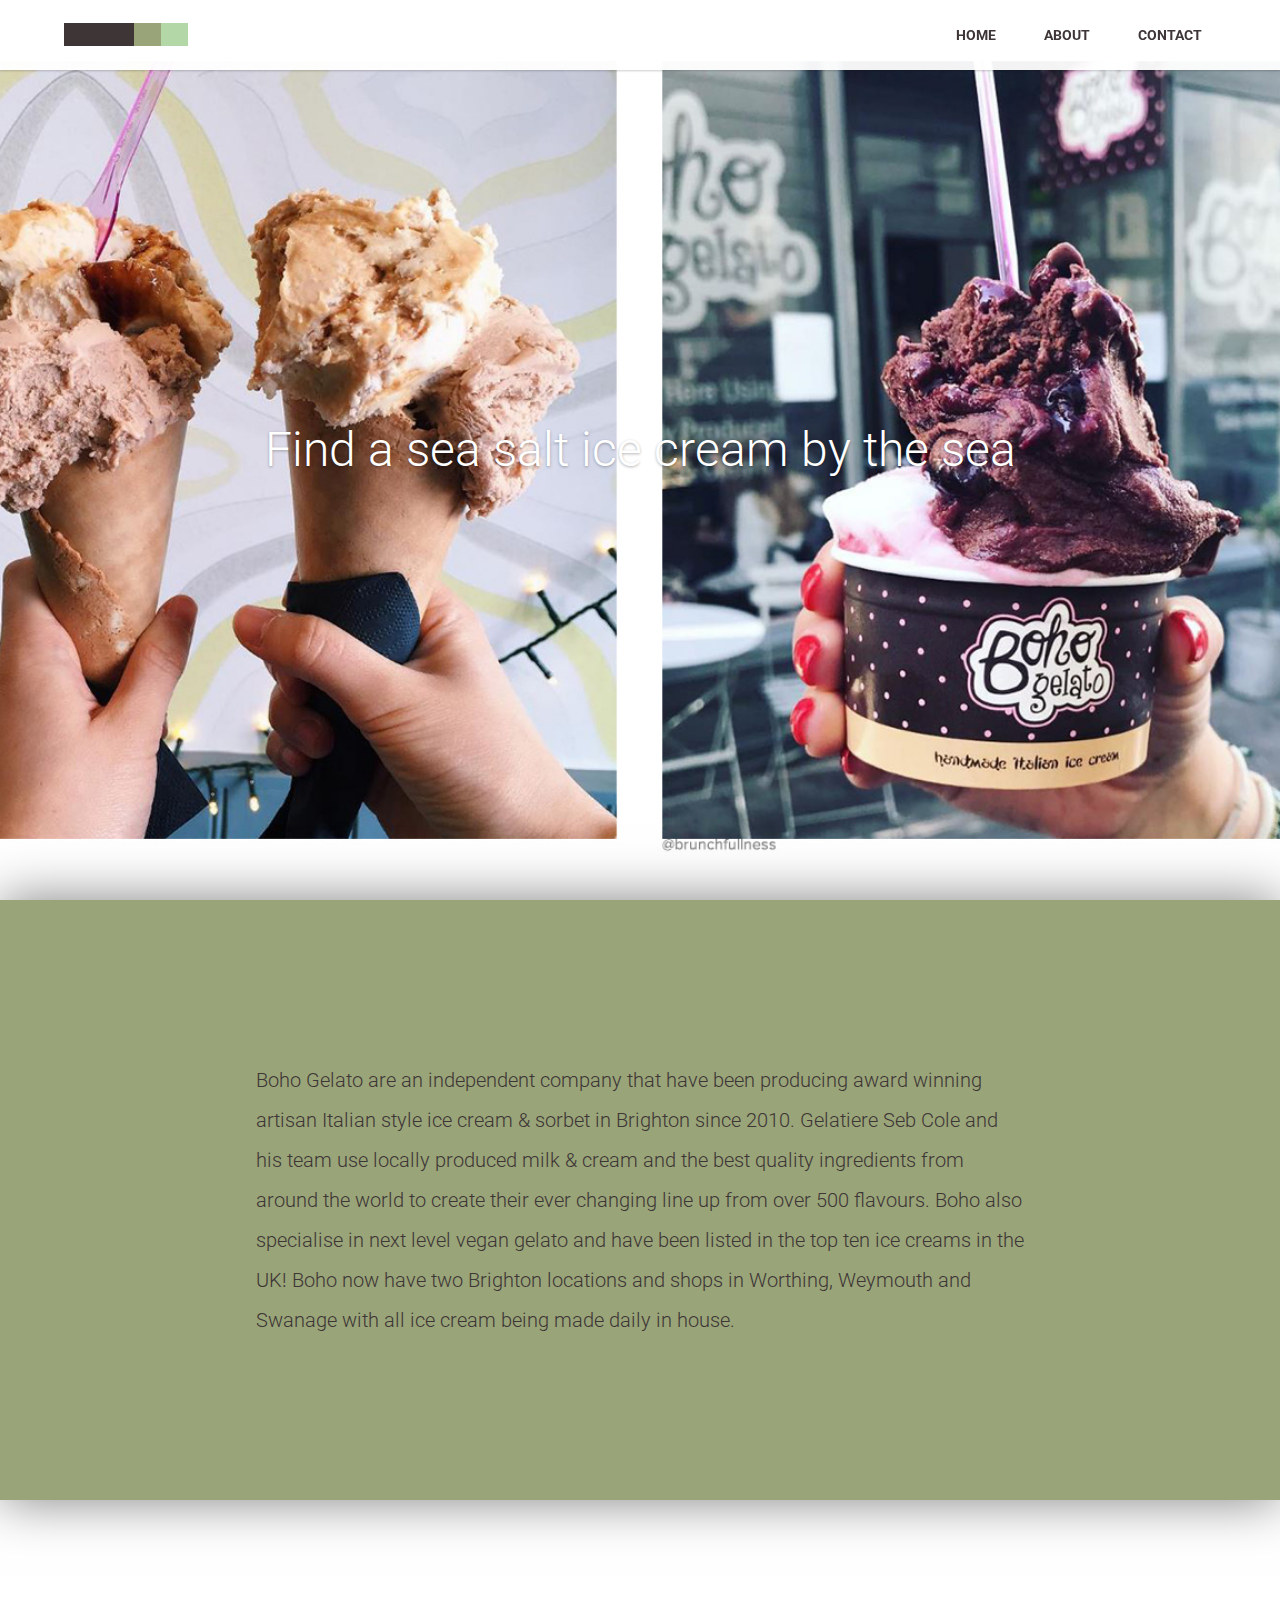
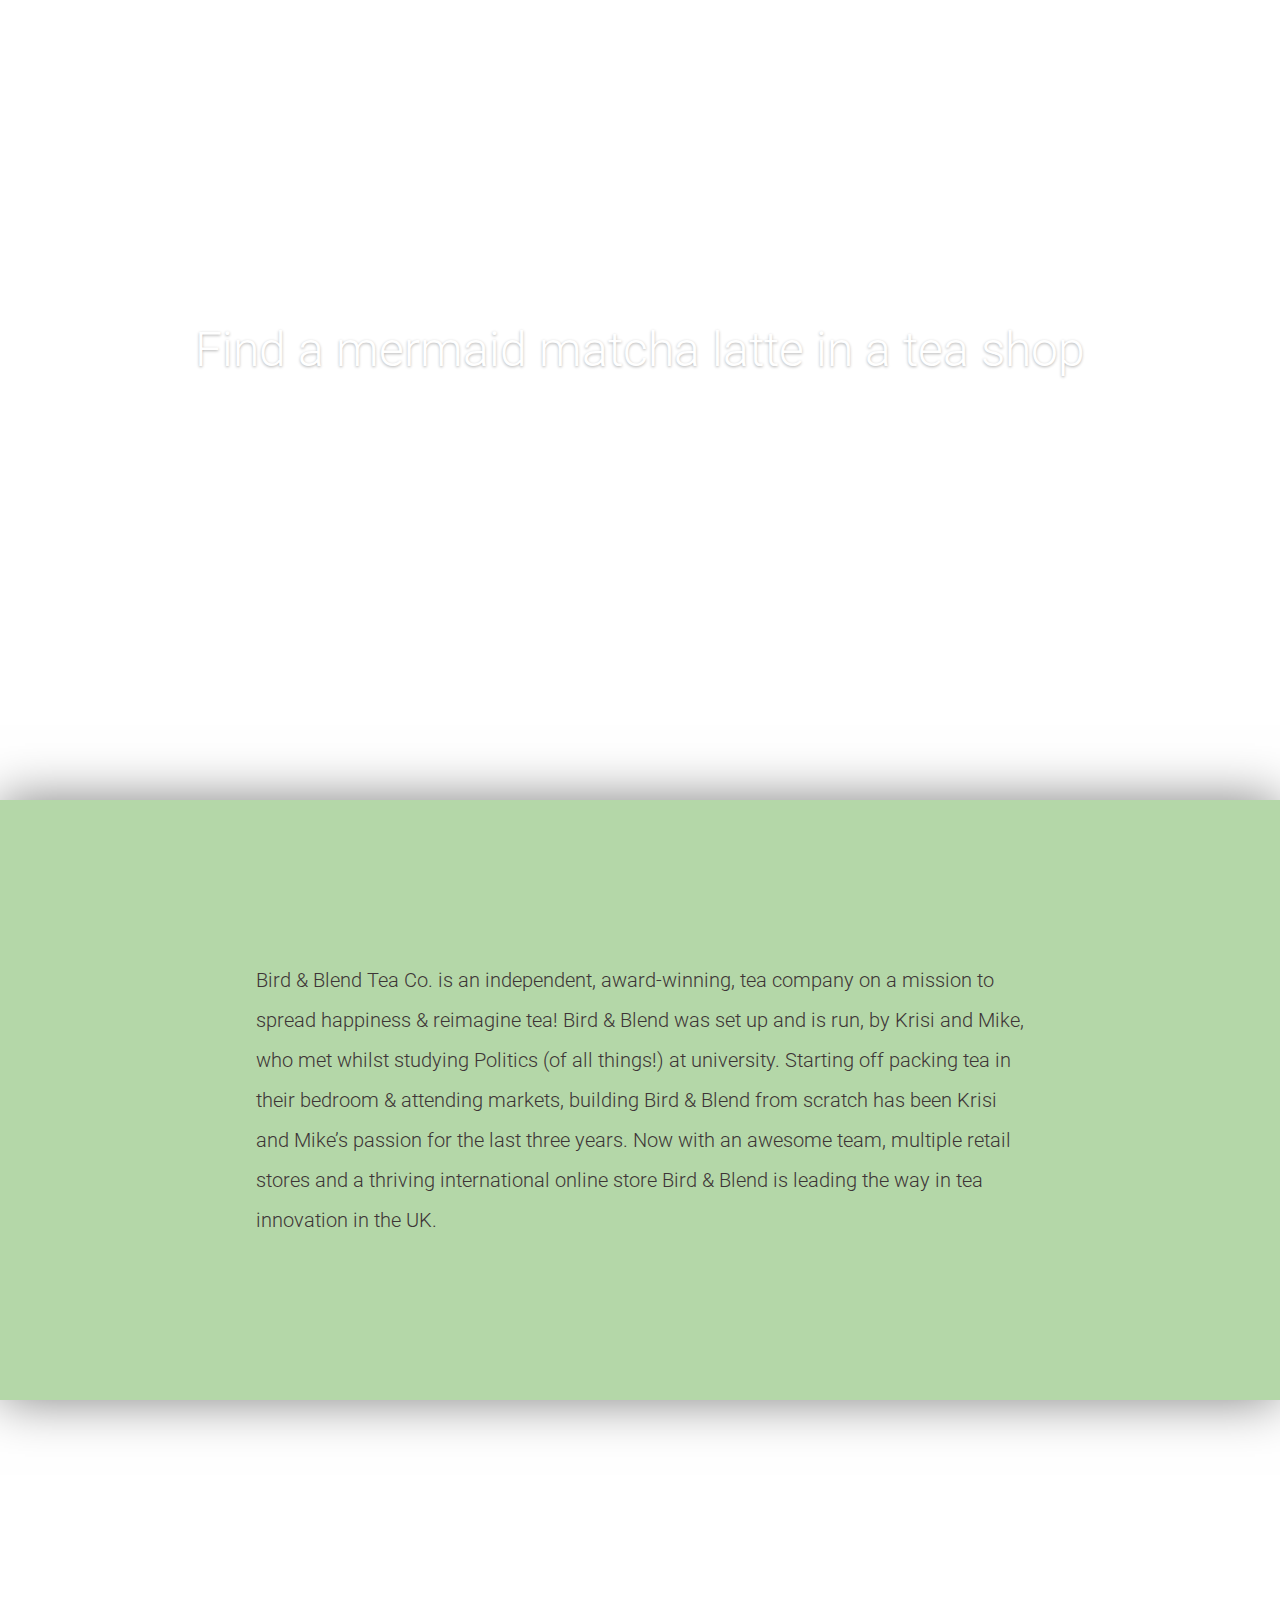
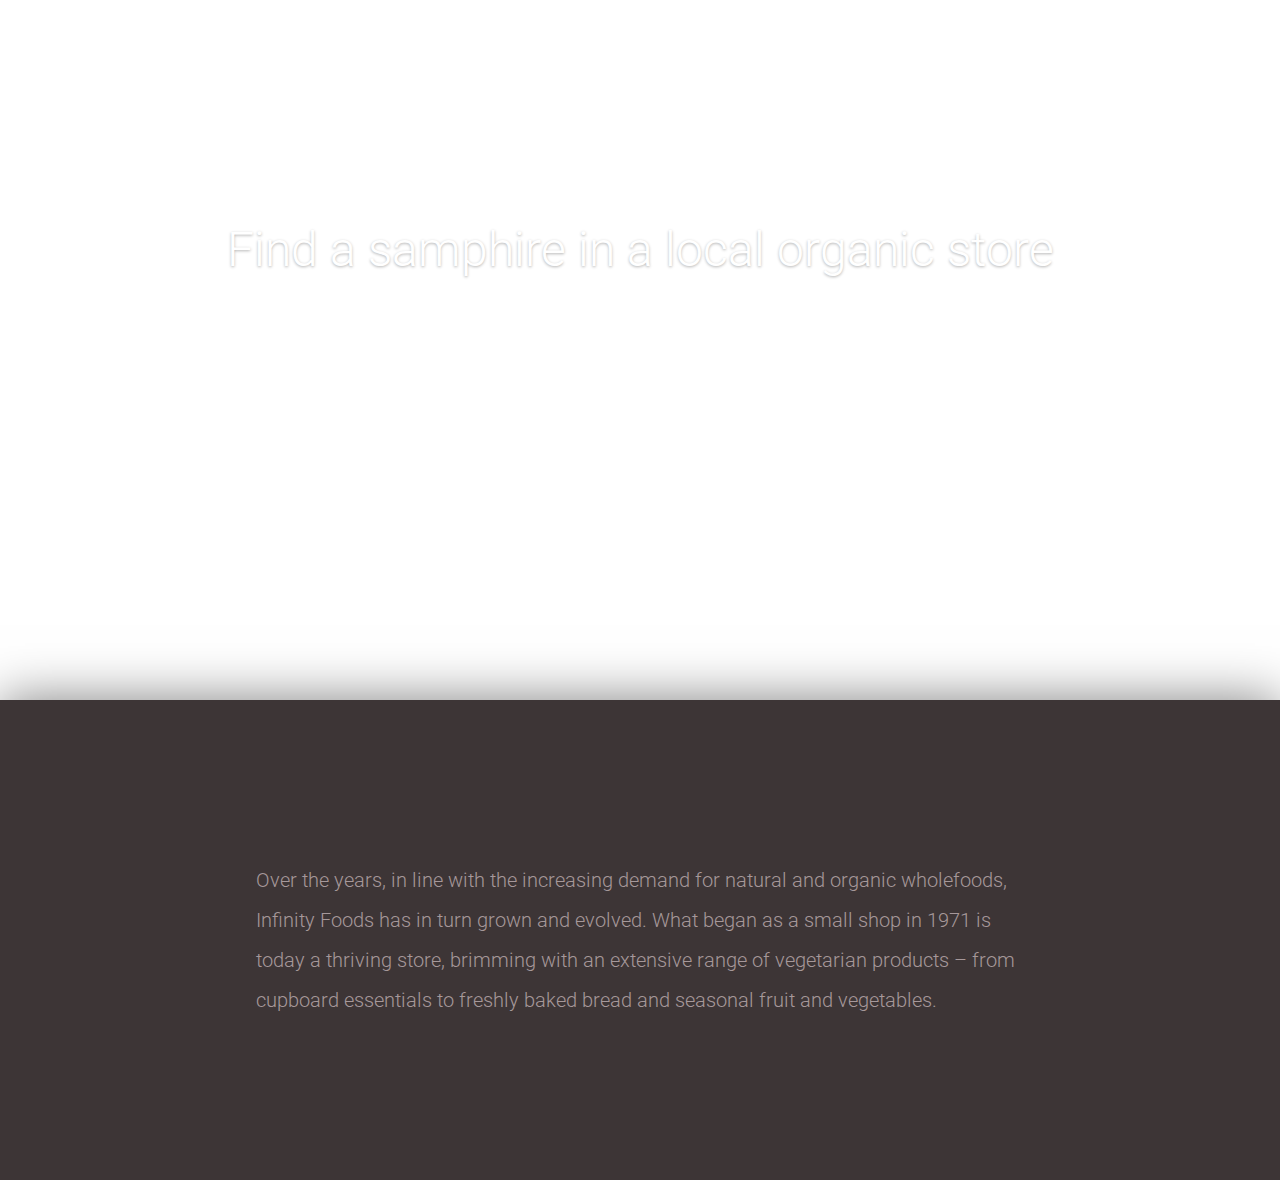
<file: smell of sea page/index.html>
<!doctype html>
<html lang="en" class="no-js">
<head>
	<meta charset="UTF-8">
	<meta name="viewport" content="width=device-width, initial-scale=1">

	<link href='https://fonts.googleapis.com/css?family=Roboto:400,700,300' rel='stylesheet' type='text/css'>

	<link rel="stylesheet" href="css/reset.css"> <!-- CSS reset -->
	<link rel="stylesheet" href="css/style.css"> <!-- Resource style -->
	<link rel="stylesheet" href="css/demo.css"> <!-- Demo style -->

	<title>Smell of the Sea</title>
</head>
<body>
	<header class="cd-main-header">
		<div class="cd-main-header__logo"><a href="#0"><img src="img/cd-logo.svg" alt="Logo"></a></div>

		<nav class="cd-main-nav js-main-nav">
			<ul class="cd-main-nav__list">
				<!-- inser more links here -->
				<li><a href="#0">Home</a></li>
				<li><a href="#0">About</a></li>
				<li><a href="#0">Contact</a></li>
			</ul>
		</nav> <!-- cd-main-nav -->
	</header>

	<main>
		<div class="cd-fixed-bg cd-fixed-bg--1">
			<div class="cd-fixed-bg__content">
				<h1>Find a sea salt ice cream by the sea</h1>
			</div>
		</div> <!-- cd-fixed-bg -->

		<div class="cd-scrolling-bg cd-scrolling-bg--color-2">
			<div class="cd-scrolling-bg__content">
				<p>
					Boho Gelato are an independent company that have been producing award winning artisan Italian style ice cream & sorbet in Brighton since 2010. Gelatiere Seb Cole and his team use locally produced milk & cream and the best quality ingredients from around the world to create their ever changing line up from over 500 flavours. Boho also specialise in next level vegan gelato and have been listed in the top ten ice creams in the UK! Boho now have two Brighton locations and shops in Worthing, Weymouth and Swanage with all ice cream being made daily in house.
				</p>
			</div> <!-- cd-scrolling-bg__content -->
		</div> <!-- cd-scrolling-bg -->

		<div class="cd-fixed-bg cd-fixed-bg--2">
			<h2>Find a mermaid matcha latte in a tea shop</h2>
		</div> <!-- cd-fixed-bg -->

		<div class="cd-scrolling-bg cd-scrolling-bg--color-3">
			<div class="cd-scrolling-bg__content">
				<p>
					Bird & Blend Tea Co. is an independent, award-winning, tea company on a mission to spread happiness & reimagine tea! Bird & Blend was set up and is run, by Krisi and Mike, who met whilst studying Politics (of all things!) at university. Starting off packing tea in their bedroom & attending markets, building Bird & Blend from scratch has been Krisi and Mike’s passion for the last three years. Now with an awesome team, multiple retail stores and a thriving international online store Bird & Blend is leading the way in tea innovation in the UK.
				</p>
			</div> <!-- cd-scrolling-bg__content -->
		</div> <!-- cd-scrolling-bg -->

		<div class="cd-fixed-bg cd-fixed-bg--3">
			<h2>Find a samphire in a local organic store</h2>
		</div> <!-- cd-fixed-bg -->

		<div class="cd-scrolling-bg cd-scrolling-bg--color-1">
			<div class="cd-scrolling-bg__content">
				<p>
					Over the years, in line with the increasing demand for natural and organic wholefoods, Infinity Foods has in turn grown and evolved. What began as a small shop in 1971 is today a thriving store, brimming with an extensive range of vegetarian products – from cupboard essentials to freshly baked bread and seasonal fruit and vegetables.
				</p>
			</div> <!-- cd-scrolling-bg__content -->
		</div> <!-- cd-scrolling-bg -->
<!-- cd-fixed-bg -->
	</main>
<script src="js/main.js"></script> <!-- Resource JavaScript -->
</body>
</html>
</file>
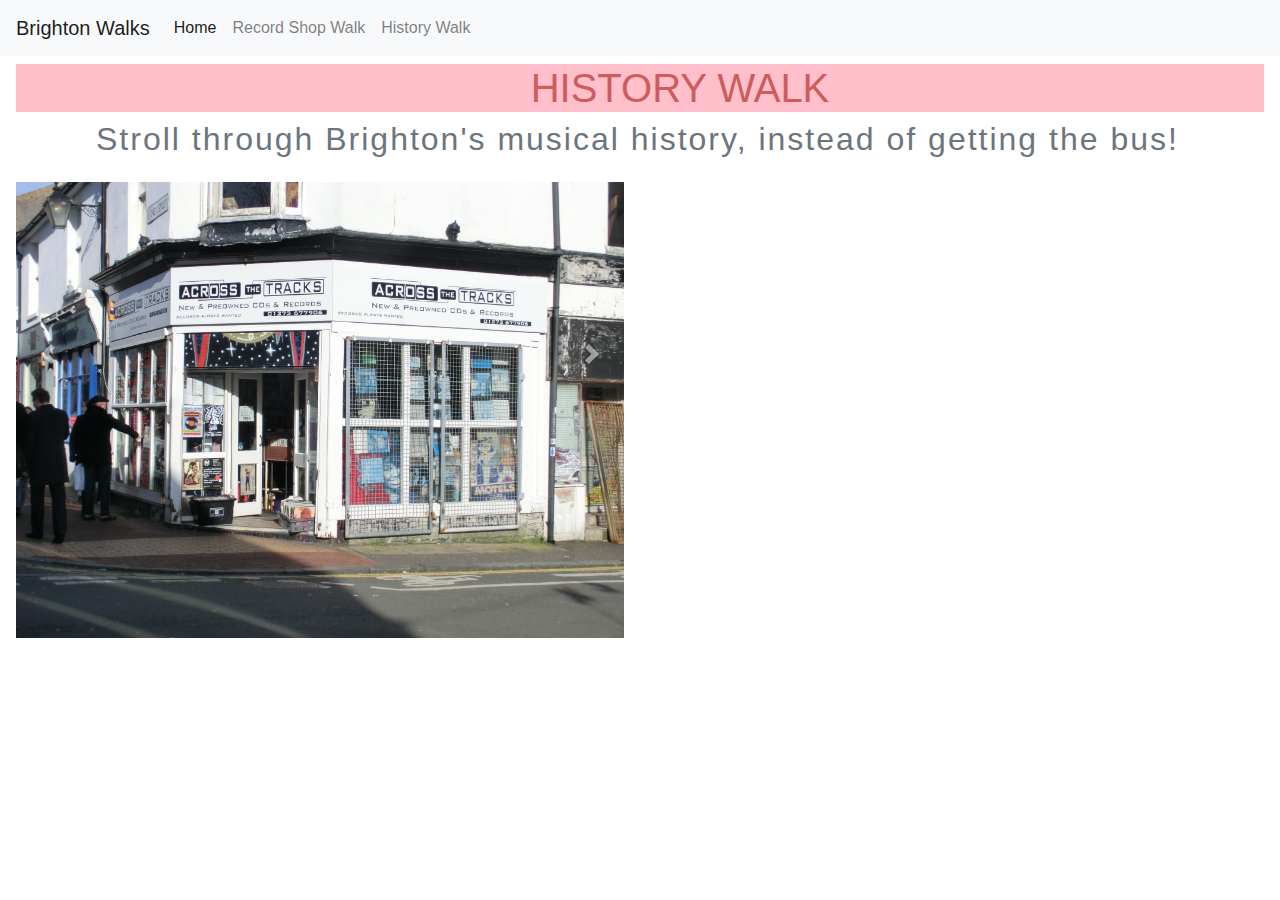
<file: history.html>
<!DOCTYPE html>
<html lang="en">
<head>

   <!-- Required meta tags -->
   <meta charset="utf-8">
   <meta name="viewport" content="width=device-width, initial-scale=1, shrink-to-fit=no">

   <!-- Bootstrap CSS -->
   <link rel="stylesheet" href="https://stackpath.bootstrapcdn.com/bootstrap/4.3.1/css/bootstrap.min.css" integrity="sha384-ggOyR0iXCbMQv3Xipma34MD+dH/1fQ784/j6cY/iJTQUOhcWr7x9JvoRxT2MZw1T" crossorigin="anonymous">
   <link rel="stylesheet" type="text/css" href="css/styles.css">

 <title> History Walk</title>
</head>

<body>
 <nav class="navbar navbar-expand-lg navbar-light bg-light">
   <a class="navbar-brand" href="#">Brighton Walks</a>
   <button class="navbar-toggler" type="button" data-toggle="collapse" data-target="#navbarNav" aria-controls="navbarNav" aria-expanded="false" aria-label="Toggle navigation">
     <span class="navbar-toggler-icon"></span>
   </button>
   <div class="collapse navbar-collapse" id="navbarNav">
     <ul class="navbar-nav">
       <li class="nav-item active">
         <a class="nav-link" href="file:///Users/rosiebrammer/Documents/Coding_Course/Project/group_project/group_project-master/main%20page/main%20page.html">Home </a>
       </li>
       <li class="nav-item">
         <a class="nav-link" href="recordshop.html">Record Shop Walk</a>
       </li>
       <li class="nav-item">
         <a class="nav-link" href="history.html">History Walk<span class="sr-only">(current)</span></a>
       </li>
       <li class="nav-item">
         <a class="nav-link disabled" href="#" tabindex="-1" aria-disabled="true"</a>
       </li>
     </ul>
   </div>
 </nav>

 <h1> History Walk</h1>
 <h2> Stroll through Brighton's musical history, instead of getting the bus!</h2>

 <div id="carouselExampleFade" class="carousel slide carousel-fade" data-ride="carousel">
   <div class="carousel-inner">
     <div class="carousel-item active">
       <img class="d-block w-100" src="Across-The-Tracks.jpg" alt="First slide">
     </div>
     <div class="carousel-item">
       <img class="d-block w-100" src="Rarekind.jpg" alt="Second slide">
     </div>
     <div class="carousel-item">
       <img class="d-block w-100" src="map of brighton.jpg" alt="Third slide">
     </div>
   </div>
   <a class="carousel-control-prev" href="#carouselExampleFade" role="button" data-slide="prev">
     <span class="carousel-control-prev-icon" aria-hidden="true"></span>
     <span class="sr-only">Previous</span>
   </a>
   <a class="carousel-control-next" href="#carouselExampleFade" role="button" data-slide="next">
     <span class="carousel-control-next-icon" aria-hidden="true"></span>
     <span class="sr-only">Next</span>
   </a>
 </div>

<script src="https://code.jquery.com/jquery-3.3.1.slim.min.js" integrity="sha384-q8i/X+965DzO0rT7abK41JStQIAqVgRVzpbzo5smXKp4YfRvH+8abtTE1Pi6jizo" crossorigin="anonymous"></script>
<script src="https://cdnjs.cloudflare.com/ajax/libs/popper.js/1.14.7/umd/popper.min.js" integrity="sha384-UO2eT0CpHqdSJQ6hJty5KVphtPhzWj9WO1clHTMGa3JDZwrnQq4sF86dIHNDz0W1" crossorigin="anonymous"></script>
<script src="https://stackpath.bootstrapcdn.com/bootstrap/4.3.1/js/bootstrap.min.js" integrity="sha384-JjSmVgyd0p3pXB1rRibZUAYoIIy6OrQ6VrjIEaFf/nJGzIxFDsf4x0xIM+B07jRM" crossorigin="anonymous"></script>
</body>
</html>
</file>
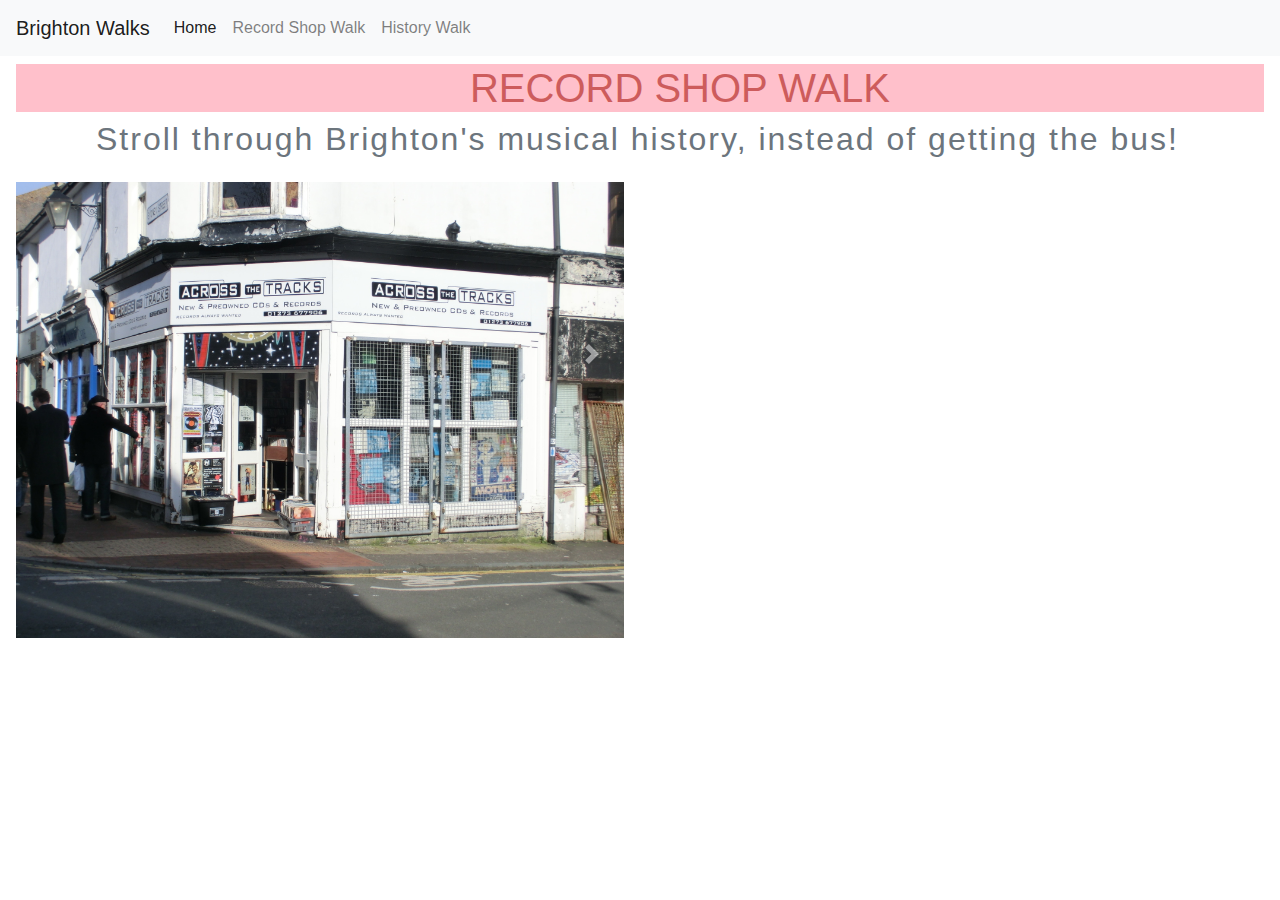
<file: recordshop.html>
<!DOCTYPE html>
<html lang="en">
<head>

    <!-- Required meta tags -->
    <meta charset="utf-8">
    <meta name="viewport" content="width=device-width, initial-scale=1, shrink-to-fit=no">

    <!-- Bootstrap CSS -->
    <link rel="stylesheet" href="https://stackpath.bootstrapcdn.com/bootstrap/4.3.1/css/bootstrap.min.css" integrity="sha384-ggOyR0iXCbMQv3Xipma34MD+dH/1fQ784/j6cY/iJTQUOhcWr7x9JvoRxT2MZw1T" crossorigin="anonymous">
    <link rel="stylesheet" type="text/css" href="css/styles.css">

  <title> Record Sop Walk</title>
</head>

<body>
  <nav class="navbar navbar-expand-lg navbar-light bg-light">
    <a class="navbar-brand" href="#">Brighton Walks</a>
    <button class="navbar-toggler" type="button" data-toggle="collapse" data-target="#navbarNav" aria-controls="navbarNav" aria-expanded="false" aria-label="Toggle navigation">
      <span class="navbar-toggler-icon"></span>
    </button>
    <div class="collapse navbar-collapse" id="navbarNav">
      <ul class="navbar-nav">
        <li class="nav-item active">
          <a class="nav-link" href="file:///Users/rosiebrammer/Documents/Coding_Course/Project/group_project/group_project-master/main%20page/main%20page.html">Home </a>
        </li>
        <li class="nav-item">
          <a class="nav-link" href="#">Record Shop Walk <span class="sr-only">(current)</span></a>
        </li>
        <li class="nav-item">
          <a class="nav-link" href="history.html">History Walk</a>
        </li>
        <li class="nav-item">
          <a class="nav-link disabled" href="#" tabindex="-1" aria-disabled="true"</a>
        </li>
      </ul>
    </div>
  </nav>

  <h1> Record Shop Walk</h1>
  <h2> Stroll through Brighton's musical history, instead of getting the bus!</h2>

  <div id="carouselExampleFade" class="carousel slide carousel-fade" data-ride="carousel">
    <div class="carousel-inner">
      <div class="carousel-item active">
        <img class="d-block w-100" src="Across-The-Tracks.jpg" alt="First slide">
      </div>
      <div class="carousel-item">
        <img class="d-block w-100" src="Rarekind.jpg" alt="Second slide">
      </div>
      <div class="carousel-item">
        <img class="d-block w-100" src="map of brighton.jpg" alt="Third slide">
      </div>
    </div>
    <a class="carousel-control-prev" href="#carouselExampleFade" role="button" data-slide="prev">
      <span class="carousel-control-prev-icon" aria-hidden="true"></span>
      <span class="sr-only">Previous</span>
    </a>
    <a class="carousel-control-next" href="#carouselExampleFade" role="button" data-slide="next">
      <span class="carousel-control-next-icon" aria-hidden="true"></span>
      <span class="sr-only">Next</span>
    </a>
  </div>

<script src="https://code.jquery.com/jquery-3.3.1.slim.min.js" integrity="sha384-q8i/X+965DzO0rT7abK41JStQIAqVgRVzpbzo5smXKp4YfRvH+8abtTE1Pi6jizo" crossorigin="anonymous"></script>
<script src="https://cdnjs.cloudflare.com/ajax/libs/popper.js/1.14.7/umd/popper.min.js" integrity="sha384-UO2eT0CpHqdSJQ6hJty5KVphtPhzWj9WO1clHTMGa3JDZwrnQq4sF86dIHNDz0W1" crossorigin="anonymous"></script>
<script src="https://stackpath.bootstrapcdn.com/bootstrap/4.3.1/js/bootstrap.min.js" integrity="sha384-JjSmVgyd0p3pXB1rRibZUAYoIIy6OrQ6VrjIEaFf/nJGzIxFDsf4x0xIM+B07jRM" crossorigin="anonymous"></script>
</body>
</html>
</file>
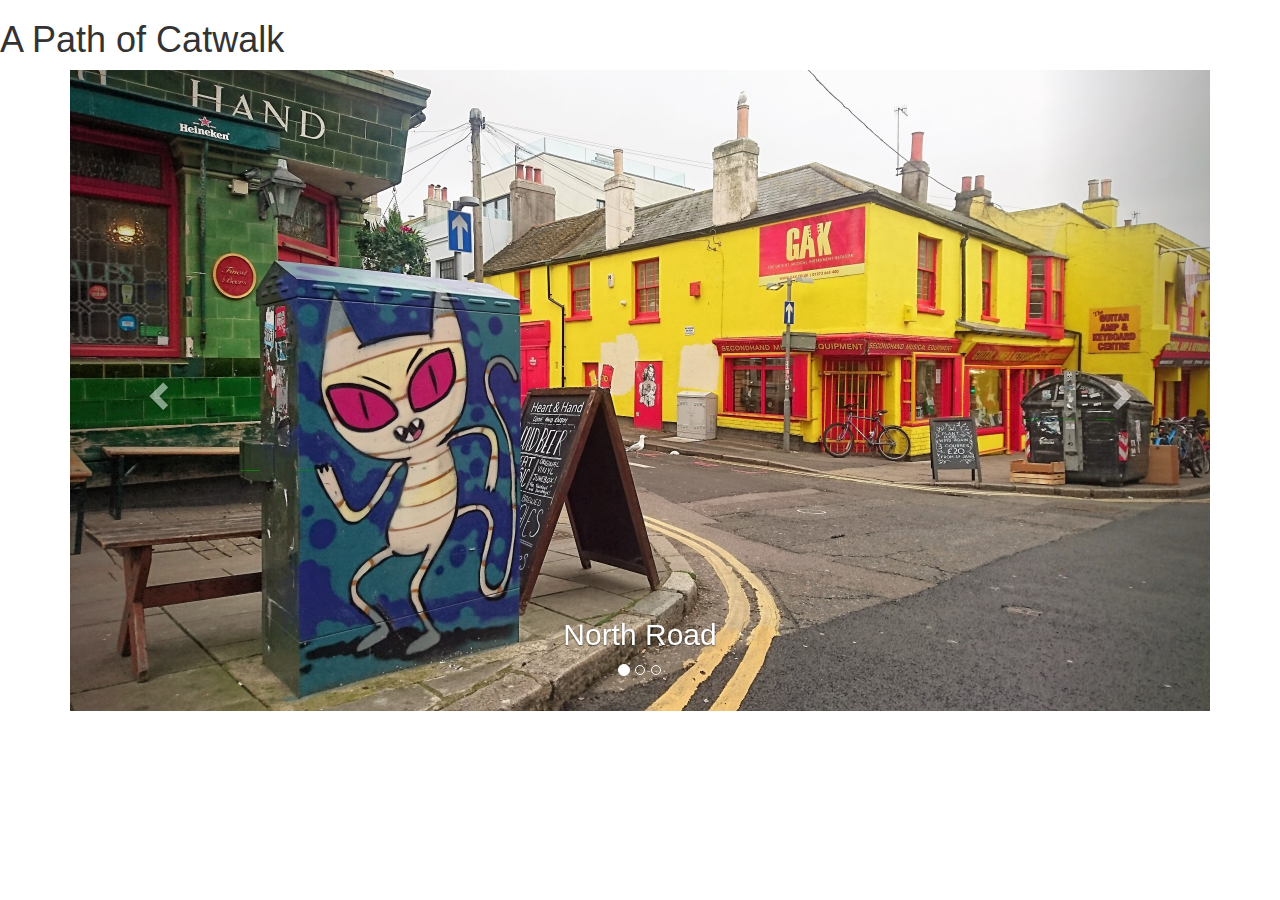
<file: catwalk page/catwalk.html>
<!DOCTYPE html>
<html>
<head>
  <title>catwalk</title>
  <meta charset="utf-8">
  <meta name="viewport" content="width=device-width, initial-scale=1">
  <link rel="stylesheet" href="https://maxcdn.bootstrapcdn.com/bootstrap/3.4.0/css/bootstrap.min.css">
  <script src="https://ajax.googleapis.com/ajax/libs/jquery/3.3.1/jquery.min.js"></script>
  <script src="https://maxcdn.bootstrapcdn.com/bootstrap/3.4.0/js/bootstrap.min.js"></script>
</head>

<body>
  <h1>A Path of Catwalk</h1>

  <div class="container">
    <div id="myCarousel" class="carousel slide" data-ride="carousel">
      <!-- Indicators -->
      <ol class="carousel-indicators">
        <li data-target="#myCarousel" data-slide-to="0" class="active"></li>
        <li data-target="#myCarousel" data-slide-to="1"></li>
        <li data-target="#myCarousel" data-slide-to="2"></li>
      </ol>

      <!-- Wrapper for slides -->
      <div class="carousel-inner">
        <div class="item active">
          <img src="north road.jpg" alt="North Road" style="width:100%;">
          <div class="carousel-caption">
          <h2>North Road</h2>
          </div>
       </div>

        <div class="item">
          <img src="st peters street.jpg" alt="St Peters Street" style="width:100%;">
          <div class="carousel-caption">
          <h2>St Peters Street</h2>
          </div>
        </div>

        <div class="item">
          <img src="trafagar street.jpg" alt="Trafagar Street" style="width:100%;">
          <div class="carousel-caption">
          <h2>Trafagar Street</h2>
          </div>
        </div>
      </div>

      <!-- Left and right controls -->
      <a class="left carousel-control" href="#myCarousel" data-slide="prev">
        <span class="glyphicon glyphicon-chevron-left"></span>
        <span class="sr-only">Previous</span>
      </a>
      <a class="right carousel-control" href="#myCarousel" data-slide="next">
        <span class="glyphicon glyphicon-chevron-right"></span>
        <span class="sr-only">Next</span>
      </a>
    </div>
  </div>


<br>
</body>
</html>
</file>
<file: smell of sea page/css/style.css>
/* -------------------------------- 

Primary style

-------------------------------- */
*, *::after, *::before {
  -webkit-box-sizing: border-box;
          box-sizing: border-box;
}

html {
  font-size: 62.5%;
}

body {
  font-size: 1.6rem;
  font-family: "Roboto", sans-serif;
  color: #3d3536;
  background-color: white;
}

a {
  color: #b4d7a8;
  text-decoration: none;
}

/* -------------------------------- 

Alternate Fixed & Scroll Backgrounds - by CodyHouse.co

-------------------------------- */
.cd-main-header {
  position: fixed;
  top: 0;
  left: 0;
  width: 100%;
  height: 50px;
  background: rgba(255, 255, 255, 0.95);
  -webkit-box-shadow: 0 1px 2px rgba(0, 0, 0, 0.2);
          box-shadow: 0 1px 2px rgba(0, 0, 0, 0.2);
  z-index: 3;
}

.cd-main-header:after {
  /* clearfix */
  content: "";
  display: table;
  clear: both;
}

.cd-main-header__logo {
  float: left;
  margin: 13px 0 0 5%;
}

.cd-main-header__logo img {
  display: block;
}

@media only screen and (min-width: 768px) {
  .cd-main-header {
    height: 70px;
  }
  .cd-main-header__logo {
    margin: 23px 0 0 5%;
  }
}

.cd-main-nav {
  float: right;
  margin-right: 5%;
  width: 44px;
  height: 100%;
  background: url("../img/cd-icon-menu.svg") no-repeat center center;
  background-size: 44px 44px;
  cursor: pointer;
}

.cd-main-nav__list {
  position: absolute;
  top: 0;
  left: 0;
  width: 100%;
  -webkit-transform: translateY(-100%);
      -ms-transform: translateY(-100%);
          transform: translateY(-100%);
}

.cd-main-nav__list.cd-main-nav__list--is-visible {
  -webkit-transform: translateY(50px);
      -ms-transform: translateY(50px);
          transform: translateY(50px);
}

.cd-main-nav__list a {
  display: block;
  height: 50px;
  line-height: 50px;
  padding-left: 5%;
  background: #2f292a;
  border-top: 1px solid #453c3d;
  color: #8e7d7f;
}

@media only screen and (min-width: 768px) {
  .cd-main-nav {
    /* reset style */
    width: auto;
    height: auto;
    background: none;
    cursor: auto;
  }
  .cd-main-nav__list {
    /* reset style */
    position: static;
    width: auto;
    -webkit-transform: translateY(0);
        -ms-transform: translateY(0);
            transform: translateY(0);
    line-height: 70px;
  }
  .cd-main-nav__list.cd-main-nav__list--is-visible {
    /* reset style */
    -webkit-transform: translateY(0);
        -ms-transform: translateY(0);
            transform: translateY(0);
  }
  .cd-main-nav__list li {
    display: inline-block;
    margin-left: 1em;
  }
  .cd-main-nav__list a {
    display: inline-block;
    height: auto;
    line-height: normal;
    background: transparent;
    padding: .6em 1em;
    border-top: none;
    color: #3d3536;
    text-transform: uppercase;
    font-weight: bold;
    font-size: 1.4rem;
  }
  .cd-main-nav__list a:hover {
    color: #99a478;
  }
}

.cd-fixed-bg {
  position: relative;
  min-height: 100vh;
  background-size: cover;
  background-repeat: no-repeat;
  background-position: center center;
  z-index: 1;
}

.cd-fixed-bg__content, .cd-fixed-bg h2 {
  position: absolute;
  left: 50%;
  top: 50%;
  bottom: auto;
  right: auto;
  -webkit-transform: translateX(-50%) translateY(-50%);
      -ms-transform: translateX(-50%) translateY(-50%);
          transform: translateX(-50%) translateY(-50%);
  width: 90%;
  max-width: 1170px;
  margin: 0 auto;
  text-align: center;
  font-size: 3rem;
}

.cd-fixed-bg h1, .cd-fixed-bg h2 {
  text-shadow: 0 1px 3px rgba(0, 0, 0, 0.3);
  color: white;
}

.cd-fixed-bg.cd-fixed-bg--1 {
  background-image: url("../img/cd-background-1.jpg");
}

.cd-fixed-bg.cd-fixed-bg--2 {
  background-image: url("../img/cd-background-2.jpg");
}

.cd-fixed-bg.cd-fixed-bg--3 {
  background-image: url("../img/cd-background-3.jpg");
}

.cd-fixed-bg.cd-fixed-bg--4 {
  background-image: url("../img/cd-background-4.jpg");
}

@media only screen and (min-width: 768px) {
  .cd-fixed-bg h1, .cd-fixed-bg h2 {
    font-size: 3.6rem;
  }
}

@media only screen and (min-width: 1170px) {
  .cd-fixed-bg h1, .cd-fixed-bg h2 {
    font-size: 4.8rem;
    font-weight: 300;
  }
  @supports (background-attachment: fixed) {
    /* fix bug on IE11 and below */
    .cd-fixed-bg {
      background-attachment: fixed;
    }
  }
}

.cd-scrolling-bg {
  position: relative;
  min-height: 100%;
  padding: 4em 0;
  line-height: 1.6;
  -webkit-box-shadow: 0 0 50px rgba(0, 0, 0, 0.5);
          box-shadow: 0 0 50px rgba(0, 0, 0, 0.5);
  z-index: 2;
}

.cd-scrolling-bg.cd-scrolling-bg--color-1 {
  background-color: #3d3536;
  color: #a6989a;
}

.cd-scrolling-bg.cd-scrolling-bg--color-2 {
  background-color: #99a478;
  color: #3d3536;
}

.cd-scrolling-bg.cd-scrolling-bg--color-3 {
  background-color: #b4d7a8;
  color: #3d3536;
}

.cd-scrolling-bg__content {
  width: 90%;
  max-width: 768px;
  margin: 0 auto;
}

@media only screen and (min-width: 768px) {
  .cd-scrolling-bg {
    padding: 8em 0;
    font-size: 2rem;
    line-height: 2;
    font-weight: 300;
  }
}
</file>
<file: smell of sea page/css/demo.css>
/* demo style */

.cd-nugget-info {
  display: inline-block;
  padding: 1em 1.4em 1em;
  margin-top: 20px;
  background: #b4d7a8;
  font-size: 14px;
  border-radius: .25em;
  color: #3d3536;
  box-shadow: 0 0 10px rgba(0, 0, 0, 0.2), inset 0 1px 0 rgba(255, 255, 255, 0.3);
}

.cd-nugget-info .cd-nugget-info-arrow {
  fill: #3d3536;
}

.cd-nugget-info span {
  vertical-align: middle;
  display: inline-block;
}

.cd-nugget-info span svg {
  display: block;
}

.cd-nugget-info:hover {
  background: #99a478;
}
</file>
<file: css/styles.css>
/*Sets Background*/

 body {
background-color:#white;
  background-attachment: fixed;
  background-repeat: no-repeat;
  background-position: right bottom;
}

/*Body Text Colour*/
body {
      color: #CD5C5C ;
}

/*Main Title Settings*/
h1 {
  text-align: center;
  text-transform: uppercase;
  color: #CD5C5C;
  background-color: pink;
}
/*Designs 2nd title*/
h2 {
  text-indent: 80px;
  text-align: justify;
  letter-spacing: 2px;
  font-size: 2em;
}
h2.capitalize {
  text-transform: capitalize;
}
h5 {
  text-transform: capitalize;
  color: white;
  font-style: oblique;
}

/*colour of nav-bar*/
.color-me{
    color: #CD5C5C;
}

.carousel {
  width:640px;
  height:360px;
}

h1 {
  text-indent: 80px;
}



}
</file>
